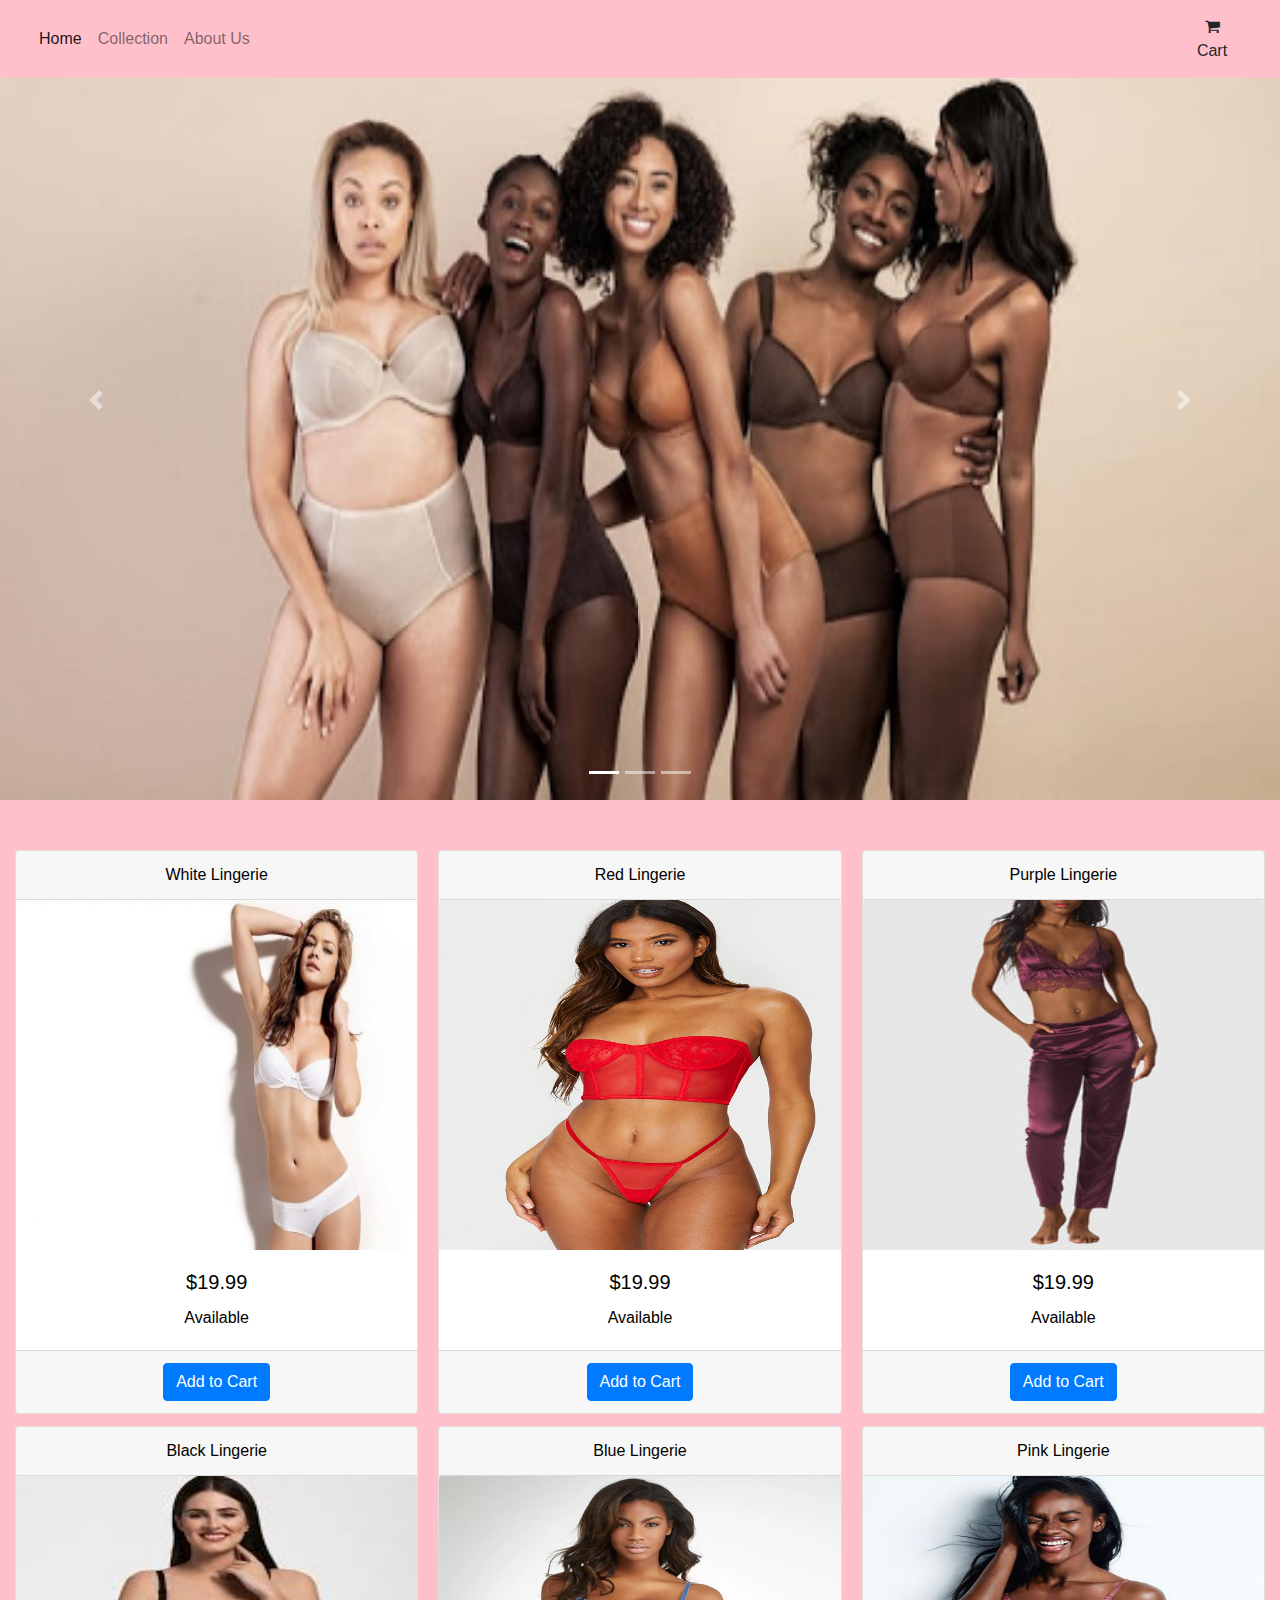
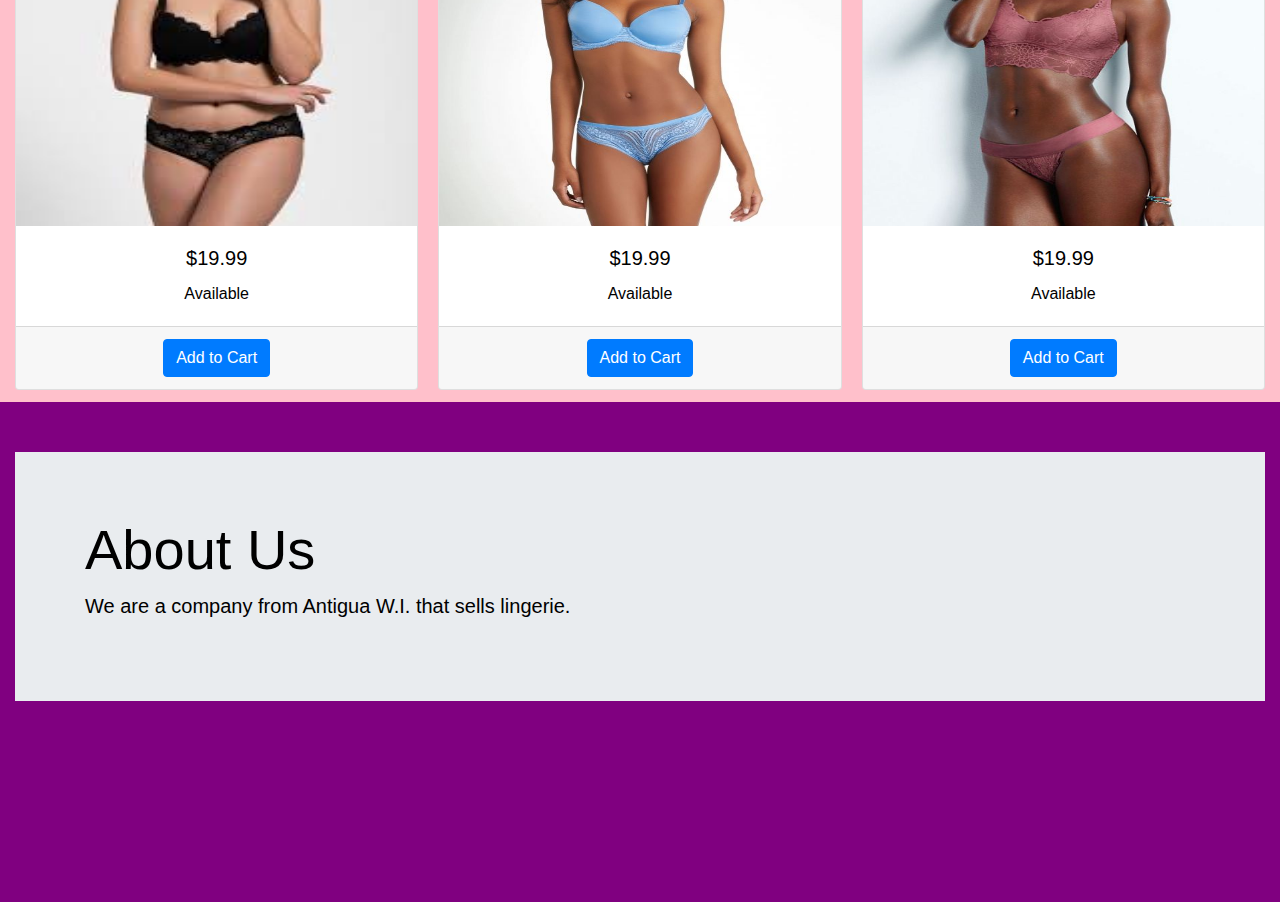
<file: root folder/index.html>
<!DOCTYPE html>
<html>
  <head>
    <title>Home</title>
    <meta charset="utf-8">
    <meta name="viewport" content="width=device-width, initial-scale=1">
    <link rel="stylesheet" href="style.css">
    <!-- Add icon library -->
    <link rel="stylesheet" href="https://cdnjs.cloudflare.com/ajax/libs/font-awesome/4.7.0/css/font-awesome.min.css">
    <link rel="stylesheet" href="https://maxcdn.bootstrapcdn.com/bootstrap/4.5.2/css/bootstrap.min.css">
    <script src="https://ajax.googleapis.com/ajax/libs/jquery/3.5.1/jquery.min.js"></script>
    <script src="https://cdnjs.cloudflare.com/ajax/libs/popper.js/1.16.0/umd/popper.min.js"></script>
    <script src="https://maxcdn.bootstrapcdn.com/bootstrap/4.5.2/js/bootstrap.min.js"></script>

  </head>
        <body data-spy="scroll" data-target=".navbar" data-offset="50">

            <nav class="navbar navbar-light fixed-top navbar-expand-lg" style="background-color: pink;">
              <div class="col-sm-11">
          <ul class="navbar-nav">
            <li class="nav-item">
              <a class="nav-link" href="#section1">Home</a>
            </li>
            <li class="nav-item">
              <a class="nav-link" href="#section2">Collection</a>
            </li>
            <li class="nav-item">
              <a class="nav-link" href="#section3">About Us</a>
            </li>
          </ul>
        </div>
          <div class="col-sm-1">
          <button class="btn "><i class="fa fa-shopping-cart"></i> Cart</button>
        </div>
        </nav>


        <div id="section1" class="container-fluid">
        <div id="demo" class="carousel slide" data-ride="carousel" data-interval="4000">

    <!-- Indicators -->
    <ul class="carousel-indicators">
      <li data-target="#demo" data-slide-to="0" class="active"></li>
      <li data-target="#demo" data-slide-to="1"></li>
      <li data-target="#demo" data-slide-to="2"></li>
    </ul>

    <!-- The slideshow -->
    <div class="carousel-inner">
      <div class="carousel-item active">
        <img src="image4.jpg" alt="Los Angeles" width="1100" height="500">
      </div>
      <div class="carousel-item">
        <img src="image2.jpg" alt="Chicago" width="1100" height="500">
      </div>
      <div class="carousel-item">
        <img src="image3.jpg" alt="New York" width="1100" height="500">
      </div>
    </div>

    <!-- Left and right controls -->
    <a class="carousel-control-prev" href="#demo" data-slide="prev">
      <span class="carousel-control-prev-icon"></span>
    </a>
    <a class="carousel-control-next" href="#demo" data-slide="next">
      <span class="carousel-control-next-icon"></span>
    </a>
  </div>
</div>

<div id="section2" class="container-fluid">

  <div class="card-columns">
  <div class="card text-center">
    <div class="card-header" style="color:black">White Lingerie</div>
    <img class="card-img-top" src="image1.jpg" height="350" width="350" alt="Card image cap">
    <div class="card-body">
      <h5 class="card-title" style="color:black">$19.99</h5>
      <p class="card-text" style="color:black">Available</p>
    </div>
    <div class="card-footer text-muted">
   <button type="button" class="btn btn-primary">Add to Cart</button>
 </div>
  </div>

  <div class="card text-center">
    <div class="card-header" style="color:black">Black Lingerie</div>
    <img class="card-img-top" src="image5.jpg" height="350" width="350" alt="Card image cap">
    <div class="card-body">
      <h5 class="card-title" style="color:black">$19.99</h5>
      <p class="card-text" style="color:black">Available</p>
    </div>
    <div class="card-footer text-muted">
   <button type="button" class="btn btn-primary">Add to Cart</button>
 </div>
  </div>

  <div class="card text-center">
    <div class="card-header" style="color:black">Red Lingerie</div>
    <img class="card-img-top" src="image6.jpg" height="350" width="350" alt="Card image cap">
    <div class="card-body">
      <h5 class="card-title" style="color:black">$19.99</h5>
      <p class="card-text" style="color:black">Available</p>
    </div>
    <div class="card-footer text-muted">
   <button type="button" class="btn btn-primary">Add to Cart</button>
 </div>
</div>

<div class="card text-center">
  <div class="card-header" style="color:black">Blue Lingerie</div>
  <img class="card-img-top" src="image7.jpg" height="350" width="350" alt="Card image cap">
  <div class="card-body">
    <h5 class="card-title" style="color:black">$19.99</h5>
    <p class="card-text" style="color:black">Available</p>
  </div>
  <div class="card-footer text-muted">
 <button type="button" class="btn btn-primary">Add to Cart</button>
</div>
</div>

<div class="card text-center">
  <div class="card-header" style="color:black">Purple Lingerie</div>
  <img class="card-img-top" src="image8.jpg" height="350" width="350" alt="Card image cap">
  <div class="card-body">
    <h5 class="card-title" style="color:black">$19.99</h5>
    <p class="card-text" style="color:black">Available</p>
  </div>
  <div class="card-footer text-muted">
 <button type="button" class="btn btn-primary">Add to Cart</button>
</div>
</div>

<div class="card text-center">
  <div class="card-header" style="color:black">Pink Lingerie</div>
  <img class="card-img-top" src="image9.jpg" height="350" width="350" alt="Card image cap">
  <div class="card-body">
    <h5 class="card-title" style="color:black">$19.99</h5>
    <p class="card-text" style="color:black">Available</p>
  </div>
  <div class="card-footer text-muted">
 <button type="button" class="btn btn-primary">Add to Cart</button>
</div>
</div>
  </div>
</div>
<div id="section3" class="container-fluid">
  <div class="jumbotron jumbotron-fluid">
  <div class="container">
    <h1 class="display-4">About Us</h1>
    <p class="lead">We are a company from Antigua W.I. that sells lingerie.</p>
  </div>
</div>

</div>
          </body>
          </html>
</file>
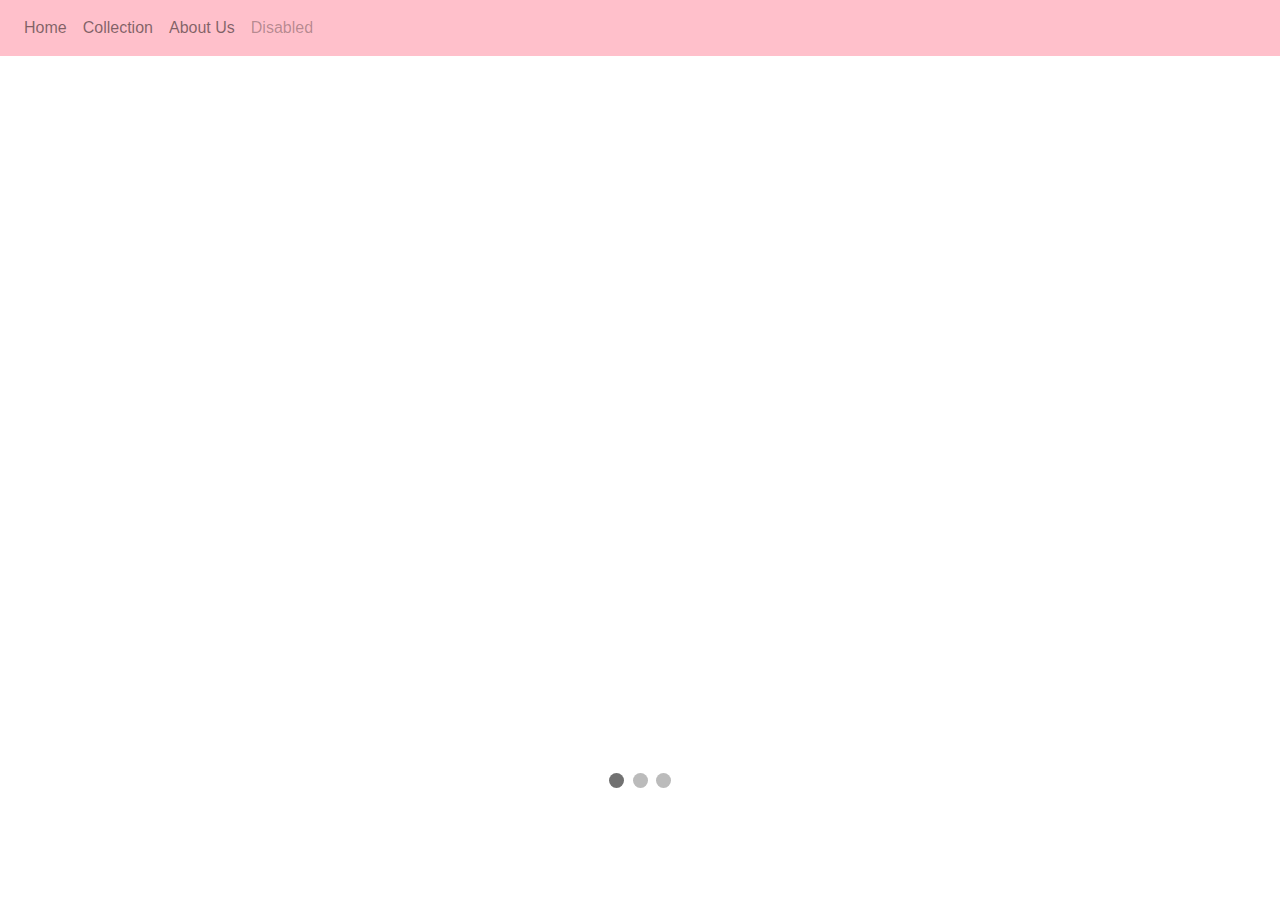
<file: root folder/test.html>
<!DOCTYPE html>
<html>
<head>
<meta name="viewport" content="width=device-width, initial-scale=1">
<script src="https://ajax.googleapis.com/ajax/libs/jquery/3.5.1/jquery.min.js"></script>
<script src="https://cdnjs.cloudflare.com/ajax/libs/popper.js/1.16.0/umd/popper.min.js"></script>
<script src="https://maxcdn.bootstrapcdn.com/bootstrap/4.5.2/js/bootstrap.min.js"></script>
  <link rel="stylesheet" href="https://maxcdn.bootstrapcdn.com/bootstrap/4.5.2/css/bootstrap.min.css">
<style>
* {box-sizing: border-box;}
body {font-family: Verdana, sans-serif;}
.mySlides {display: none;}
img {vertical-align: middle;}

/* Slideshow container */
.slideshow-container {
  max-width: 1000px;
  position: relative;
  margin: auto;
}

/* Caption text */
.text {
  color: #f2f2f2;
  font-size: 15px;
  padding: 8px 12px;
  position: absolute;
  bottom: 8px;
  width: 100%;
  text-align: center;
}

/* Number text (1/3 etc) */
.numbertext {
  color: #f2f2f2;
  font-size: 12px;
  padding: 8px 12px;
  position: absolute;
  top: 0;
}

/* The dots/bullets/indicators */
.dot {
  height: 15px;
  width: 15px;
  margin: 0 2px;
  background-color: #bbb;
  border-radius: 50%;
  display: inline-block;
  transition: background-color 0.6s ease;
}

.active {
  background-color: #717171;
}

/* Fading animation */
.fade {
  -webkit-animation-name: fade;
  -webkit-animation-duration: 1.5s;
  animation-name: fade;
  animation-duration: 1.5s;
}

@-webkit-keyframes fade {
  from {opacity: .4}
  to {opacity: 1}
}

@keyframes fade {
  from {opacity: .4}
  to {opacity: 1}
}

/* On smaller screens, decrease text size */
@media only screen and (max-width: 300px) {
  .text {font-size: 11px}
}
</style>
</head>
<body>

  <nav class="navbar navbar-light  navbar-expand-lg" style="background-color: pink;">
  <ul class="navbar-nav">
    <li class="nav-item">
      <a class="nav-link" href="#">Home</a>
    </li>
    <li class="nav-item">
      <a class="nav-link" href="#">Collection</a>
    </li>
    <li class="nav-item">
      <a class="nav-link" href="#">About Us</a>
    </li>
    <li class="nav-item">
      <a class="nav-link disabled" href="#">Disabled</a>
    </li>
  </ul>
  </nav>

<div class="slideshow-container">

<div class="mySlides fade">
  <div class="numbertext">1 / 3</div>
  <img src="image1.jpg" style="width:100%">
  <div class="text">Caption Text</div>
</div>

<div class="mySlides fade">
  <div class="numbertext">2 / 3</div>
  <img src="image2.jpg" style="width:100%">
  <div class="text">Caption Two</div>
</div>

<div class="mySlides fade">
  <div class="numbertext">3 / 3</div>
  <img src="image3.jpg" style="width:100%">
  <div class="text">Caption Three</div>
</div>

</div>
<br>

<div style="text-align:center">
  <span class="dot"></span>
  <span class="dot"></span>
  <span class="dot"></span>
</div>

<script>
var slideIndex = 0;
showSlides();

function showSlides() {
  var i;
  var slides = document.getElementsByClassName("mySlides");
  var dots = document.getElementsByClassName("dot");
  for (i = 0; i < slides.length; i++) {
    slides[i].style.display = "none";
  }
  slideIndex++;
  if (slideIndex > slides.length) {slideIndex = 1}
  for (i = 0; i < dots.length; i++) {
    dots[i].className = dots[i].className.replace(" active", "");
  }
  slides[slideIndex-1].style.display = "block";
  dots[slideIndex-1].className += " active";
  setTimeout(showSlides, 7000); // Change image every 2 seconds
}
</script>

</body>
</html>
</file>
<file: root folder/style.css>
/*
html5doctor.com Reset Stylesheet
v1.6.1
Last Updated: 2010-09-17
Author: Richard Clark - http://richclarkdesign.com
Twitter: @rich_clark
*/

html, body, div, span, object, iframe,
h1, h2, h3, h4, h5, h6, p, blockquote, pre,
abbr, address, cite, code,
del, dfn, em, img, ins, kbd, q, samp,
small, strong, sub, sup, var,
b, i,
dl, dt, dd, ol, ul, li,
fieldset, form, label, legend,
table, caption, tbody, tfoot, thead, tr, th, td,
article, aside, canvas, details, figcaption, figure,
footer, header, hgroup, menu, nav, section, summary,
time, mark, audio, video {
    margin:0;
    padding:0;
    border:0;
    outline:0;
    font-size:100%;
    vertical-align:baseline;
    background:transparent;
}

body {
    line-height:1;
    position: relative;
}

article,aside,details,figcaption,figure,
footer,header,hgroup,menu,nav,section {
    display:block;
}

nav ul {
    list-style:none;
}

blockquote, q {
    quotes:none;
}

blockquote:before, blockquote:after,
q:before, q:after {
    content:'';
    content:none;
}

a {
    margin:0;
    padding:0;
    font-size:100%;
    vertical-align:baseline;
    background:transparent;
}

/* change colours to suit your needs */
ins {
    background-color:#ff9;
    color:#000;
    text-decoration:none;
}

/* change colours to suit your needs */
mark {
    background-color:#ff9;
    color:#000;
    font-style:italic;
    font-weight:bold;
}

del {
    text-decoration: line-through;
}

abbr[title], dfn[title] {
    border-bottom:1px dotted;
    cursor:help;
}

table {
    border-collapse:collapse;
    border-spacing:0;
}

/* change border colour to suit your needs */
hr {
    display:block;
    height:1px;
    border:0;
    border-top:1px solid #cccccc;
    margin:1em 0;
    padding:0;
}

input, select {
    vertical-align:middle;
}

#section1 {padding: 0;height:100%;}
  #section2 {padding-top:50px;height:100%;color: #fff; background-color: pink;}
  #section3 {padding-top:50px;height:500px;color: #fff; background-color: purple; color: black}


/* Make the image fully responsive */
  .carousel-inner img {
    width: 100%;
    height: 800px;
  }
</file>
